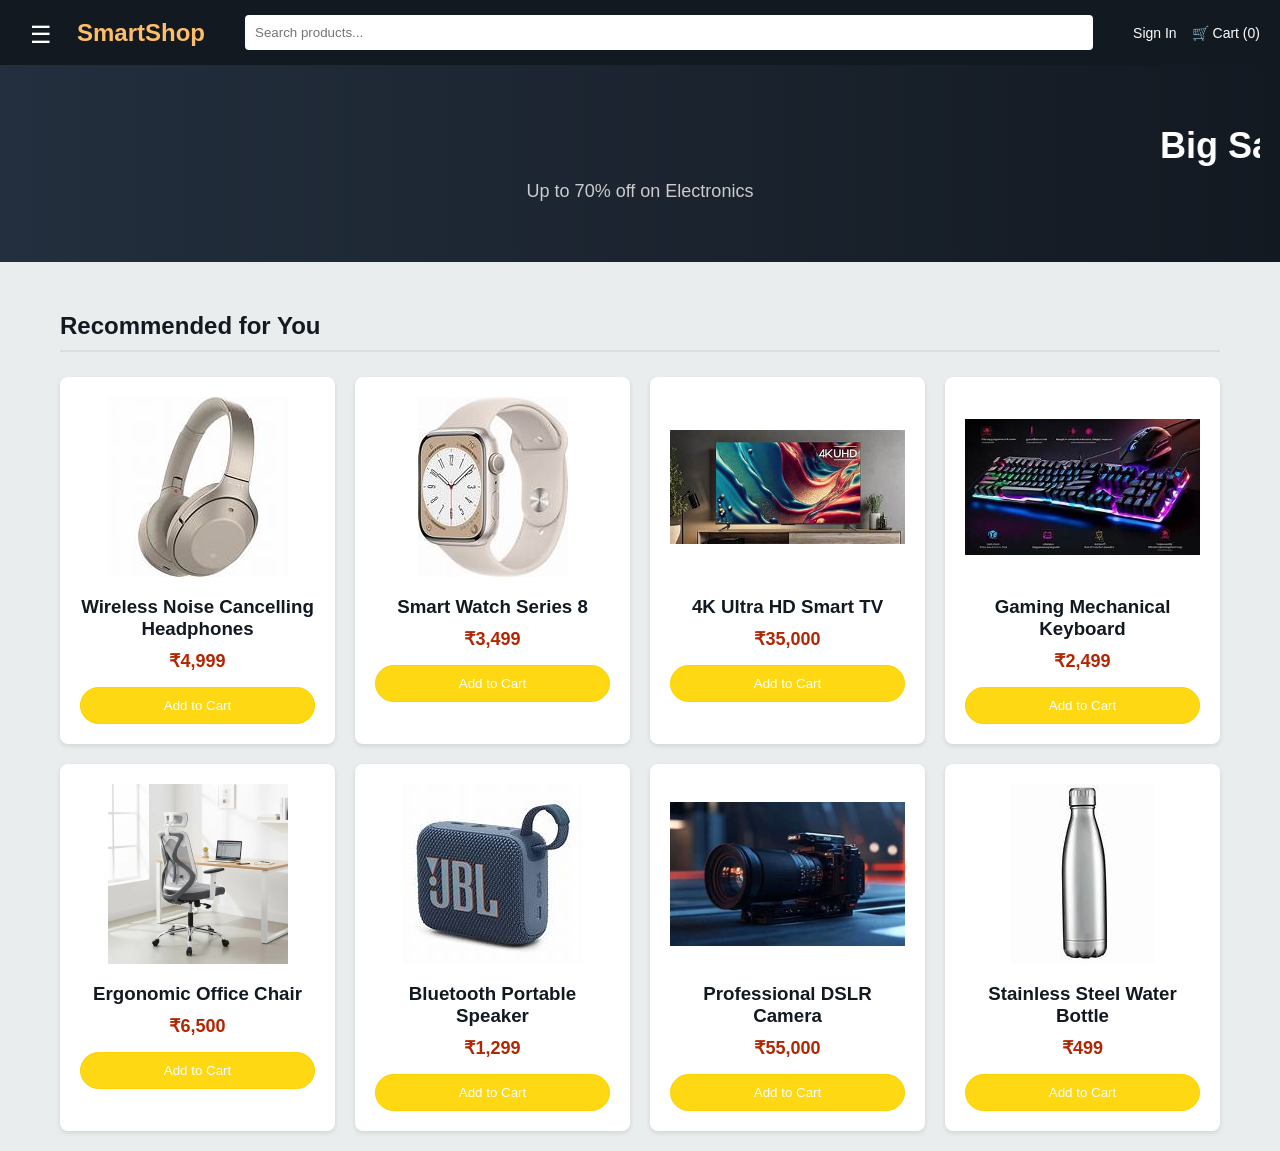
<file: index.html>
<!DOCTYPE html>
<html lang="en">
<head>
    <meta charset="UTF-8"><title>SmartShop | Home</title>
    <link rel="stylesheet" href="style.css">
</head>
<body>
    <header class="navbar">
        <div class="nav-left">
            <button onclick="toggleSidebar(true)" class="close-btn" style="position:static; color:white;">☰</button>
            <h2 class="logo" onclick="window.location.href='index.html'">SmartShop</h2>
        </div>
        <div class="nav-center"><input type="text" id="search-bar" placeholder="Search products..."></div>
        <div class="nav-right">
            <a href="signin.html" id="user-greet">Sign In</a>
            <a href="cart.html">🛒 Cart (<span id="cart-count">0</span>)</a>
        </div>
    </header>

    <aside id="sidebar" class="sidebar">
        
        <button onclick="toggleSidebar(false)" class="close-btn">✖</button>
        <ul>
            <li><a href="index.html">Home</a></li>
            <li><a href="cart.html">Your Orders</a></li>
            <li><a href="#" onclick="localStorage.removeItem('currentUser'); location.reload();">Logout</a></li>
        </ul>
    </aside>

    <section class="hero">
       <marquee> <h2>Big Sale is Live!</h2>  </marquee>
        <p>Up to 70% off on Electronics</p>
    </section>

    <main class="container">
        <h2 class="section-title">Recommended for You</h2>
        <div id="product-grid" class="product-grid"></div>
    </main>

    <script src="script.js"></script>
</body>
</html>
</file>
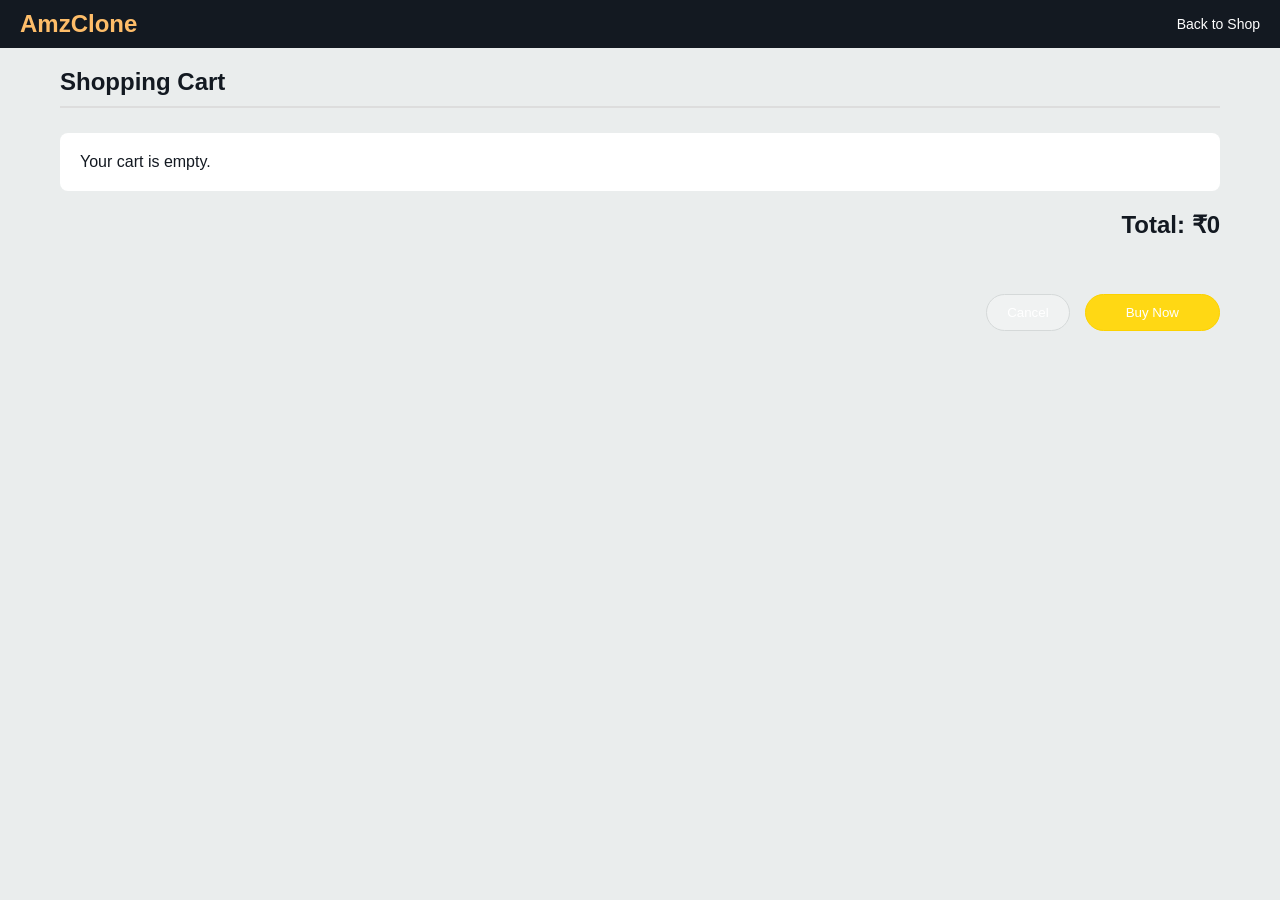
<file: cart.html>
<!DOCTYPE html>
<html lang="en">
<head>
    <meta charset="UTF-8"><title>Your Cart</title>
    <link rel="stylesheet" href="style.css">
</head>
<body bgcolor="#AABBCC">
    <header class="navbar">
        <h2 class="logo" onclick="window.location.href='index.html'">AmzClone</h2>
        <div class="nav-right"><a href="index.html">Back to Shop</a></div>
    </header>

    <main class="container">
        <h2 class="section-title">Shopping Cart</h2>
        <div id="cart-items" style="background: white; padding: 20px; border-radius: 8px;"></div>
        <h2 style="text-align: right; margin-top: 20px;">Total: ₹<span id="cart-total">0</span></h2>
        <div style="text-align: right; margin-top: 20px; display: flex; justify-content: flex-end; gap: 10px;">
       <div id="checkout-actions" style="margin-top: 30px; display: flex; justify-content: flex-end; gap: 15px;">
          <button class="btn" style="background: #f0f2f2; border: 1px solid #d5d9d9; width: auto;" onclick="window.location.href='index.html'">Cancel</button>
       <button class="btn" style="width: auto; padding: 10px 40px;" onclick="processPurchase()">Buy Now</button>
    </div>
</div>
    </main>

    <script src="script.js"></script>
    <script>
        const cartContainer = document.getElementById('cart-items');
        const cartTotalDisplay = document.getElementById('cart-total');

        function changeQuantity(index, amount) {
            cart[index].quantity += amount;
            if (cart[index].quantity <= 0) cart.splice(index, 1);
            saveCart();
            renderCart();
            updateCartCount();
        }

        function renderCart() {
            if (cart.length === 0) {
                cartContainer.innerHTML = "<p>Your cart is empty.</p>";
                cartTotalDisplay.innerText = "0";
                return;
            }
            let total = 0;
            cartContainer.innerHTML = cart.map((item, index) => {
                const itemTotal = item.price * item.quantity;
                total += itemTotal;
                return `
                    <div class="cart-item">
                        <div style="flex:2"><h3>${item.name}</h3><p>₹${item.price.toLocaleString('en-IN')}</p></div>
                        <div class="qty-controls">
                            <button class="qty-btn" onclick="changeQuantity(${index}, -1)">-</button>
                            <span>${item.quantity}</span>
                            <button class="qty-btn" onclick="changeQuantity(${index}, 1)">+</button>
                        </div>
                        <div style="flex:1; text-align:right;"><b>₹${itemTotal.toLocaleString('en-IN')}</b></div>
                    </div>`;
            }).join('');
            cartTotalDisplay.innerText = total.toLocaleString('en-IN');
        }
        renderCart();
    </script>
</body>
</html>
</file>
<file: style.css>
/* Global Reset */
* {
    margin: 0;
    padding: 0;
    box-sizing: border-box;
    font-family: 'Segoe UI', Tahoma, Geneva, Verdana, sans-serif;
}

body {
    background-color: #eaeded;
    color: #131921;
}


/* Navbar */
.navbar {
    display: flex;
    align-items: center;
    justify-content: space-between;
    background-color: #131921;
    color: white;
    padding: 10px 20px;
    position: sticky;
    top: 0;
    z-index: 1000;
}

.nav-left, .nav-right {
    display: flex;
    align-items: center;
    gap: 15px;
}

.nav-right a {
    color: white;
    text-decoration: none;
    font-size: 14px;
    font-weight: 500;
}

.logo {
    color: #febd69;
    font-size: 1.5rem;
    cursor: pointer;
}

#search-bar {
    width: 100%;
    padding: 10px;
    border-radius: 4px;
    border: none;
    outline: none;
}

.nav-center {
    flex-grow: 1;
    margin: 0 40px;
}

/* Hero Banner */
.hero {
    background: linear-gradient(to right, #232f3e, #131921);
    color: white;
    text-align: center;
    padding: 60px 20px;
    margin-bottom: 30px;
}

.hero h2 { font-size: 36px; margin-bottom: 10px; }
.hero p { font-size: 18px; color: #ccc; }

/* Sidebar */
.sidebar {
    height: 100%;
    width: 0;
    position: fixed;
    z-index: 2000;
    top: 0;
    left: 0;
    background-color: white;
    overflow-x: hidden;
    transition: 0.3s;
    padding-top: 60px;
    box-shadow: 5px 0 15px rgba(0,0,0,0.3);
}

.sidebar.active { width: 280px; }
.sidebar ul { list-style: none; padding: 20px; }
.sidebar li { padding: 15px 0; border-bottom: 1px solid #eee; }
.sidebar a { text-decoration: none; color: #111; font-weight: bold; }
.close-btn { position: absolute; top: 10px; right: 20px; font-size: 24px; cursor: pointer; background: none; border: none; }

/* Product Grid */
.container { padding: 20px; max-width: 1200px; margin: auto; }
.section-title { margin-bottom: 25px; font-size: 24px; border-bottom: 2px solid #ddd; padding-bottom: 10px; }

.product-grid {
    display: grid;
    grid-template-columns: repeat(auto-fill, minmax(250px, 1fr));
    gap: 20px;
}

.card {
    background: white;
    padding: 20px;
    border-radius: 8px;
    text-align: center;
    transition: transform 0.2s;
    box-shadow: 0 2px 5px rgba(0,0,0,0.1);
}

.card:hover { transform: translateY(-5px); }
.card img { max-width: 100%; height: 180px; object-fit: contain; margin-bottom: 15px; }
.price { color: #b12704; font-size: 18px; font-weight: bold; margin: 10px 0; }

.btn {
    background: #ffd814;
    border: 1px solid #fcd200;
    border-radius: 20px;
    padding: 10px 20px;
    cursor: pointer;
    font-weight: 500;
    width: 100%;
}

.btn:hover { background: #f7ca00; }

/* Cart Specific */
.cart-item {
    display: flex; 
    justify-content: space-between; 
    align-items: center;
    border-bottom: 1px solid #eee; 
    padding: 15px 0;
}

.qty-controls { display: flex; align-items: center; gap: 10px; }
.qty-btn {
    background-color: #f0f2f2;
    border: 1px solid #d5d9d9;
    border-radius: 4px;
    padding: 5px 12px;
    font-size: 18px;
    cursor: pointer;
    font-weight: bold;
}

/* Sign In Form */
.login-container {
  width: 300px;
  margin: 300px auto;
  background: white;
  padding: 20px;
  border-radius: 10px;
  box-shadow: 0 3px 10px rgba(0,0,0,0.2);
  text-align: center;
}

.login-container input {
  width: 100%;
  padding: 8px;
  margin: 10px 0;
}
button {
  padding: 6px 10px;
  margin-top: 5px;
  background: #4a6cf7;
  color: white;
  border: none;
  cursor: pointer;
  border-radius: 5px;
}
</file>
